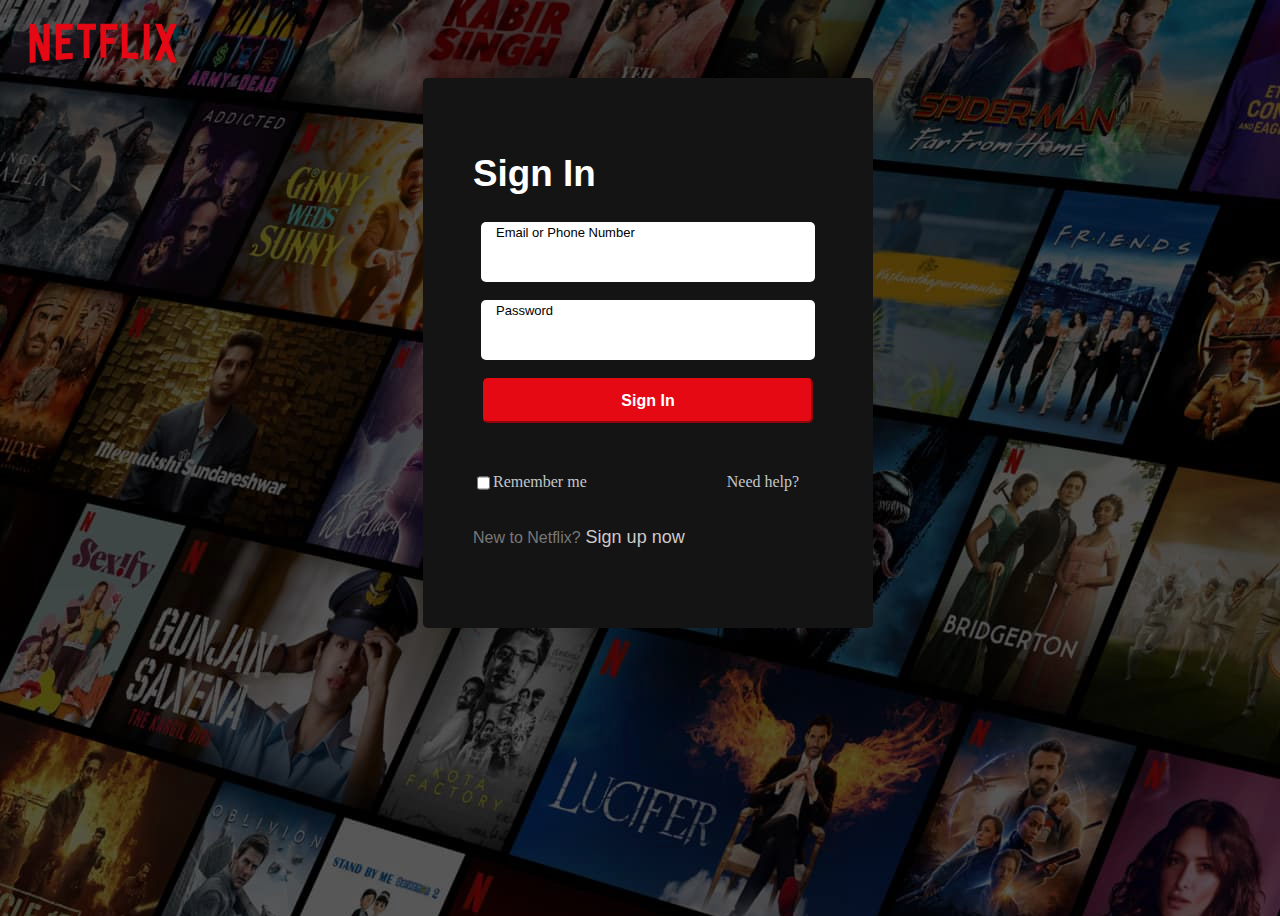
<file: index.html>
<!doctype html>
<html lang="en">
  <head>

    <meta charset="utf-8">
    <meta name="viewport" content="width=device-width, initial-scale=1">
    <title>Hello, world!</title>
    <link rel="stylesheet" href="style.css">
  </head>
  <body>
    <div class="logintop">
        <img src="./images/logo.png" alt="">
    </div>
    <div class="main" style="width: 100vw;">
        <section class="loginbox">
            <div class="signsize">
            <h1 class="signin"> Sign In</h1>
            </div>
        <form>
            <div class="bars">
                <p class="text1">Email or Phone Number</p>
                <input  class="blocks" type="email"   >
                <br>
                <p class="text1">Password</p>
                <input class="blocks" type="password" >
                <br>
                <button type="submit" id="submit"  class="submit">Sign In</button>
        
            </div>
            <div class="Rememberme">
            <input type="checkbox" value="Remember me" >Remember me
            <span style="padding-left:140px;">Need help?</span>
            </div>
            <br>
            <p class="new"> New to Netflix?<span class="signup"> Sign up now</span></p>
        </form>
        </section>


    </div>
    <script src="script.js"></script>
  </body>
  
</html>
</file>
<file: style.css>
body{
    background-image: linear-gradient(rgba(0,0,0,0.572),rgba(0,0,0,0.544)),url(./images/login-bg.jpeg);
    height: 100vh;
}
.logintop{
    width: 100vw;
    height: 70px;
    background-color:rgba(0, 0, 0, 0);
    padding:0px 20px;
    display: flex;
    align-items: center;
}
.logintop img{
    width: 150px;
}
.main{
    display: flex;
    justify-content: center;
    align-items: center;
}
.loginbox{
    background-color: rgb(21, 20, 20);
    width: 350px;
    height: 450px;
    border-radius: 5px;
    padding: 50px;
}
.signin{
    color: white;
    font-size:2.3rem;
    font-family: Arial, Helvetica, sans-serif;
    
}
.signsize{
    width:150px;
    height: 20px;
}
.bars{
    align-items: center;
    justify-content:center;
    display: flex;
    flex-direction: column;
    width: 350px;
    height: 300px;
    
}
.text1{
    color: black;
    width: 319px;
    height: 15px;
    background-color: white;
    padding-bottom: 0px;
    padding-left: 15px;
    padding-top: 3px;
    margin:0px;
    border-color: rgb(24, 24, 24);
    border-top-left-radius: 5px;
    border-top-right-radius: 5px;
    border: 0;
    font-size: small;
    font-family: 'Segoe UI', Tahoma, Geneva, Verdana, sans-serif;
    
}
.blocks{
    width: 330px;
    height: 40px;
    border: none;
    outline: none;
    border-bottom-left-radius: 5px;
    border-bottom-right-radius: 5px;
    text-indent: 15px;
    box-shadow: none;
    font-size: 18px;
}

.submit{
    justify-content: center;
    align-items: center;
    width: 330px;
    height: 45px;
    color: white;
    background-color: #E50914;
    border-radius: 5px;
    border-color: #E50914;
    font-weight: 600;
    font-size: medium;

}
.Rememberme{
    display: flex;
    width: 330px;
    height: 20px;
    flex-direction: row;
    color: rgb(196, 199, 202);
}
.new{
color: rgb(119, 120, 120);
font-size: medium;
font-family: Arial, Helvetica, sans-serif;
}
.signup{
    color: rgb(207, 202, 202);
    font-size: large;
    font-family: Arial, Helvetica, sans-serif;
}
</file>
